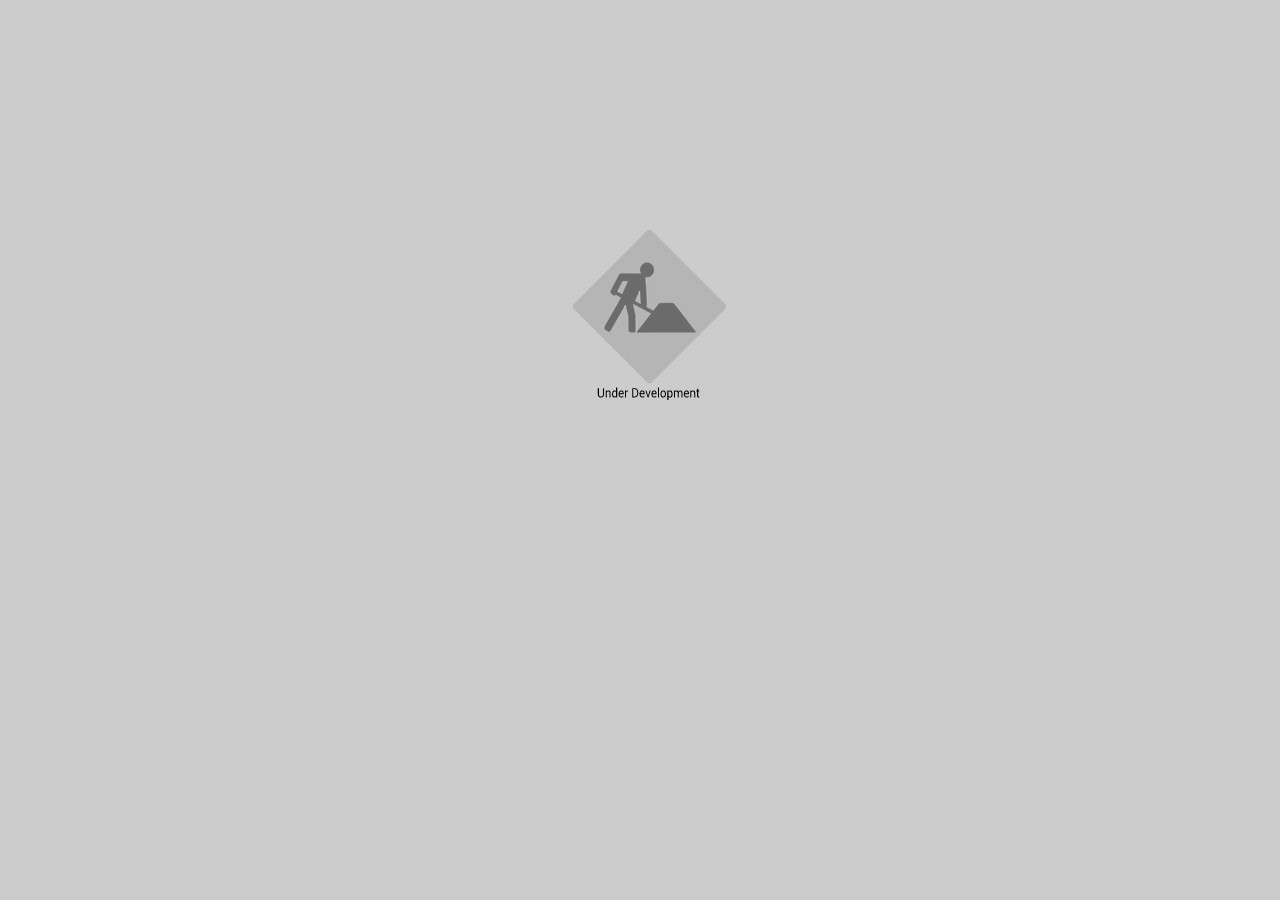
<file: index.html>
﻿<!DOCTYPE html PUBLIC "-//W3C//DTD XHTML 1.0 Strict//EN"
"http://www.w3.org/TR/xhtml1/DTD/xhtml1-strict.dtd">




 <meta property="og:title" content="Kamlax" /> 

<meta property="og:description" content="kamlax" />


<meta property="og:image" content="http://kamlax.github.io/header.png" />

<html xmlns="http://www.w3.org/1999/xhtml" lang="en" xml:lang="en">
<head>
<title>kamlax</title>
<meta http-equiv="Content-Type" content="text/html; charset=utf-8" />

<link rel="stylesheet" type="text/css" href="css.css" media="screen" />
</head>

<body>



  <div id="header">
   
  




  

</div>
</body>
</html>
</file>
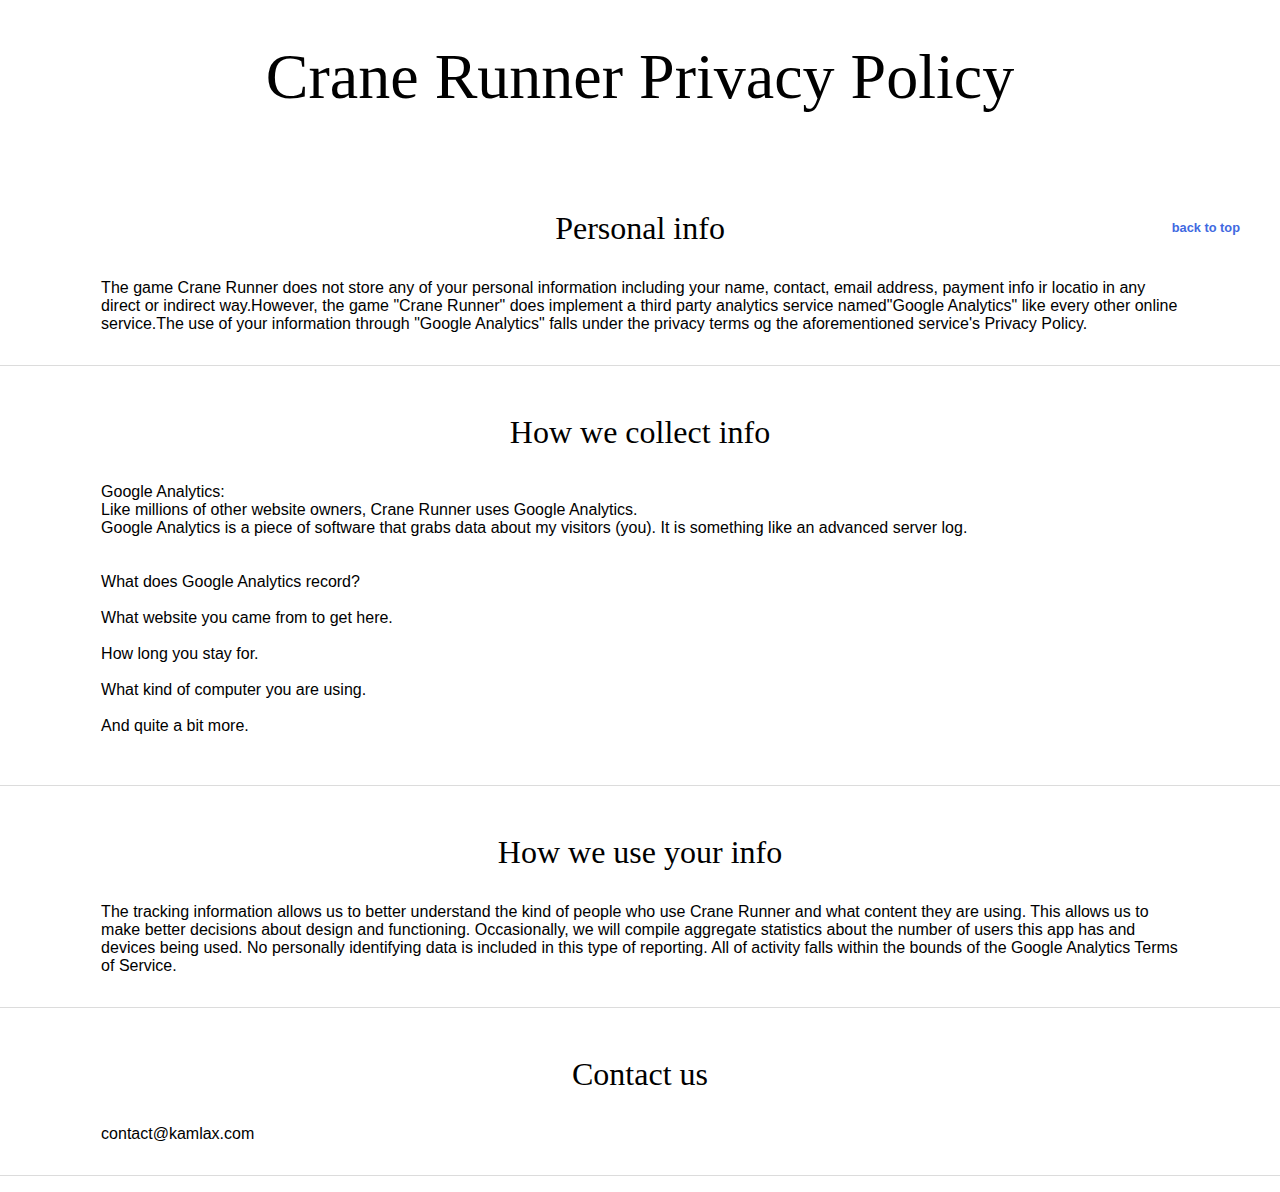
<file: cranerunner/privacy-policy.html>
<!DOCTYPE HTML>

<!-- This Source Code Form is subject to the terms of the Mozilla Public
     License, v. 2.0. If a copy of the MPL was not distributed with this file,
     You can obtain one at http://mozilla.org/MPL/2.0/.  -->

<html lang=en>
 <head>
  <meta charset="utf-8" />
  
  <title>Crane Runner- Privacy Policy</title>
   <!--Make sure to put you app name in the page title-->
  

   
  <link rel="stylesheet" href="css/style.css" media="all" type="text/css">
  
  </head>
  
 <body>

   <header>
    <h1>Crane Runner Privacy Policy</h1>
    </header>


   
   <article>

    <nav class="to-top"><a href="#contents">back to top</a></nav>

    <section>

     <h1 id="personal-info">Personal info</h1>

     The game Crane Runner does not store any of your personal information including your name, contact, email address, payment info ir locatio in any direct or indirect way.However, the game "Crane Runner" does implement a third party analytics service named"Google Analytics" like every other online service.The use of your information through "Google Analytics" falls under the privacy terms og the aforementioned service's Privacy Policy.

     </section>
   
    
   
    <section>
    
     <h1 id="collection">How we collect info</h1>

      Google Analytics:<br>
Like millions of other website owners, Crane Runner uses Google Analytics.
<br>
Google Analytics is a piece of software that grabs data about my visitors (you). It is something like an advanced server log.
<br><br><br>
What does Google Analytics record?<br>
<br>
    What website you came from to get here.<br><br>
    How long you stay for.<br><br>
    What kind of computer you are using.<br><br>
    And quite a bit more.<br><br>

     </section>


    <section>

     <h1 id="use">How we use your info</h1>
The tracking information allows us to better understand the kind of people who use Crane Runner and what content they are using. This allows us to make better decisions about design and functioning.

Occasionally, we will compile aggregate statistics about the number of users this app has and devices being used. No personally identifying data is included in this type of reporting.

All of activity falls within the bounds of the Google Analytics Terms of Service.
     </section>

    <section>


      <h1 id="misc_contact">Contact us</h1>
contact@kamlax.com<br>

     </section>

    </article>

  </body>

 </html>
</file>
<file: css.css>
body
{
	font-size:       62.5%; 
	margin:          0;
	padding:         0;
	background-color: #cccccc;
	font-family:     'lucida grande', arial, tahoma, sans-serif;
}

#container
{
	margin:          0 auto;
	padding-top:20px;
	width:           683px;
	position:        relative;
	background-color:  #333;
}

#header
{
	margin:          0 auto;
	width:           640px;
	height:          640px;
	background:      transparent url('header.jpg') center no-repeat;
}

.headtitle
{
	position:        bottom;
	font-family:     Times;
	font-size:       60px;
	color:           #FFF;
	top:             210px;
	left:            12px;
}

#menu
{
	margin:          0 20px;
	height:          29px;
	padding:         5px 0;
}

#menu ul
{
	margin:          0;
	padding:         7px;

	height:          29px;
}

#menu ul li
{
	list-style:      none;
	display:         inline;
}

#menu ul li a:link, #menu ul li a:active, #menu ul li a:visited
{
	color:           #767676;	
	padding:         10px 7px 10px 7px;
	font-size:       1em;

	font-family:     'lucida grande', arial, sans-serif;
	font-weight:     bold;
	text-decoration: none;
}

#menu ul li a:hover
{
	background-color:   #6A7919;
	color:           #FDFDFD;
}


#content
{
	min-height:      390px;
	width:           640px;
	margin:          0 auto;
	background-color:#FDFDFD;
}

#insidecontent
{
	float:           left;
	padding-left:    25px;
	padding-right:    25px;
	width:           auto;
}

#insidecontent p
{
	margin:          0;
	color:           #767676;
	font-family:     Tahoma;
	font-size:       1.2em;
	line-height:     170%;
}




h1
{
	margin:          0;
	font-weight:     normal;
	color:           #6A7919;
	font-size:       2.5em;
	font-family:Times;
}

h2
{
	margin:          0;
	display:         inline;
	position:        relative;
	top:             -1.5em;
	left:            2em;
	font-size:       1.8em;
	font-weight:     normal;
	color:           #94c258;
}

h3
{
	margin:          0;
	font-size:       1.5em;
	font-weight:     normal;
	color:           #94C258;
}

#footer
{
	margin:          0 auto;
	width:           641px;
	height:          39px;

}

#footer span
{
	display:         block;
	position:        relative;
	font-family:    Tahoma;
	font-size:       1.2em;
	padding:         10px;
	color:           #767676;
}
</file>
<file: cranerunner/css/style.css>
/****************************
**  Style for all devices  **
****************************/

/*
General
*/

body{
  font-family: sans-serif;
 }

section {
  border-bottom: solid thin rgb(220,220,220);
 }

/*
Page header
*/

header {
  margin: -0.5 -0.5em 0 -0.5em;
  text-align: center;
 }

/*
Section headings
 */

h1, h2, h3, h4, h5, h6, h7 {
  font-family: serif;
  font-weight: normal;
 }

h1 {
  text-align: center;
 }

/*
Navigation
*/

nav a {
  text-decoration: none;
  color: black;
 }

nav a:hover {
  color: #b91e27;
 }

nav h1 {
  font-family: serif;
  margin: 0 0 0.5em 0;
} 


/*
General content elements and styles
*/

ul, ol {
  color: #b91e27;
  font-weight: bold;
  font-family: serif;
  font-size: 1.2em;
 }

ul {
  list-style: square outside;
 }

ol span {
  color: black;
  font-weight: normal;
  font-family: sans-serif;
  font-size: 0.84em;
 }
 
ul span {
  color: black;
  font-weight: normal;
  font-family: sans-serif;
  font-size: 0.84em;
 }
 
blockquote {
  border-left: solid thick #b91e27;
 }
 
em {
  font-style: italic;
 }

strong {
  font-weight: bold;
  color: #b91e27;
 }

/* Nav to-top elements */

nav.to-top {
  display: block;
  padding: 2.5em 0.5em 0.5em 2.5em;
  margin: 0;
  width: auto;
  position: absolute;
  right: 2em;
  left: auto;
  border-style: none;
  background-color: transparent;
 }

nav.to-top a {
  margin: 0; border: 0;
  text-decoration: none;
  color: royalblue;
  font-size: 0.8em;
  font-weight: bold;
  font-family: sans-serif;
 }

nav.to-top a:hover {
  text-decoration: underline;
 }

 
/********************************************
**  Style for devices with small displays  **
********************************************/
@media (max-width: 46.9em){

/*
General
*/

section {
  margin: 0 -0.5em 1em -0.5em;
  padding: 0 0.5em 1em 0.5em;
 }

/*
Page header
*/

header h1 {
  padding: 0.5em 0 0 0;
  font-size: 2.5em;
 }

/*
Section headings
 */

h2, h3, h4, h5, h6, h7 {
  margin: 0.2em 0 0 1em;
  padding: 0.1em;
 }

h1 {
  font-size: 1.5em;
/*  margin: 0 0 1em 0;*/
 }

h2 {
  font-size: 1.2em;
}

h3 {
 font-size: 1.13em;
 }
 
h4 {
  font-size: 1.07em;
 }


/*
Navigation
*/

/* Nav bar */

nav {
  margin: 1em 10% 1em 10%;
  padding: 1em 0 0 0;
  width: 22em;
  border: solid thin rgb(240,240,240);
 }

nav ul {
  margin: 0;
  list-style: square outside;
 }

nav a {
  font-family: serif;
 }

nav a:hover {
  font-weight: bold;
 }

}


/********************************************
**  Style for devices with large displays  **
********************************************/
@media (min-width: 47em) {


/*
General
*/

section {
  margin: 0 -0.5em 1em -0.5em;
  padding: 2em 8% 2em 8%;
 }


/*
Page header
*/
 
header {
  margin: 0 -0.5em 0 -0.5em;
 }
 
header h1 {
  padding: 0.5em 0 0 0;
  font-size: 4em;
 }


/*
Section headings
 */

h2, h3, h4, h5, h6, h7 {
  margin: 0.8em 0 0 7%;
  padding: 0.2em;
 }

h1 {
  font-size: 2em;
  text-align: center;
  margin: 0 0 1em 0;
 }

h2 {
  font-size: 1.65em;
}

h3 {
 font-size: 1.4em;
 }
 
h4 {
  font-size: 1.15em;
 }


/*
Other content elements
*/

blockquote {
  padding: 0 0 0 1.2em;
  margin: 0 6em 0 4em;
 }

ul, ol{
 padding: 0 6em 0 6em;
 }


/*
Navigation
*/

/* Nav bar */

nav {
  padding: 0 0 3.5em 0;
  margin: 0 0 0 0;
 }

nav h1 {
  display: none;*//* (display off-page?) */
 }

nav ul {
  margin: 0 0 0 -22.5em;
  padding: 0;
  float: left;
  position: absolute;
  width: 45em;
  left: 50%;
  border: solid thin rgb(240,240,240);
  list-style: none outside;
 }

nav li {
  float: left;
  margin: 1em;
 }
 
nav li ul {
  display: none;
 }

nav a {
  font-size: 1.1em;
  font-weight: bold;
  font-family: sans-serif;
 }

}


/**************************
**  Style for printouts  **
**************************/
@media print {

nav.to-top {
  display: none;
 }

}
</file>
